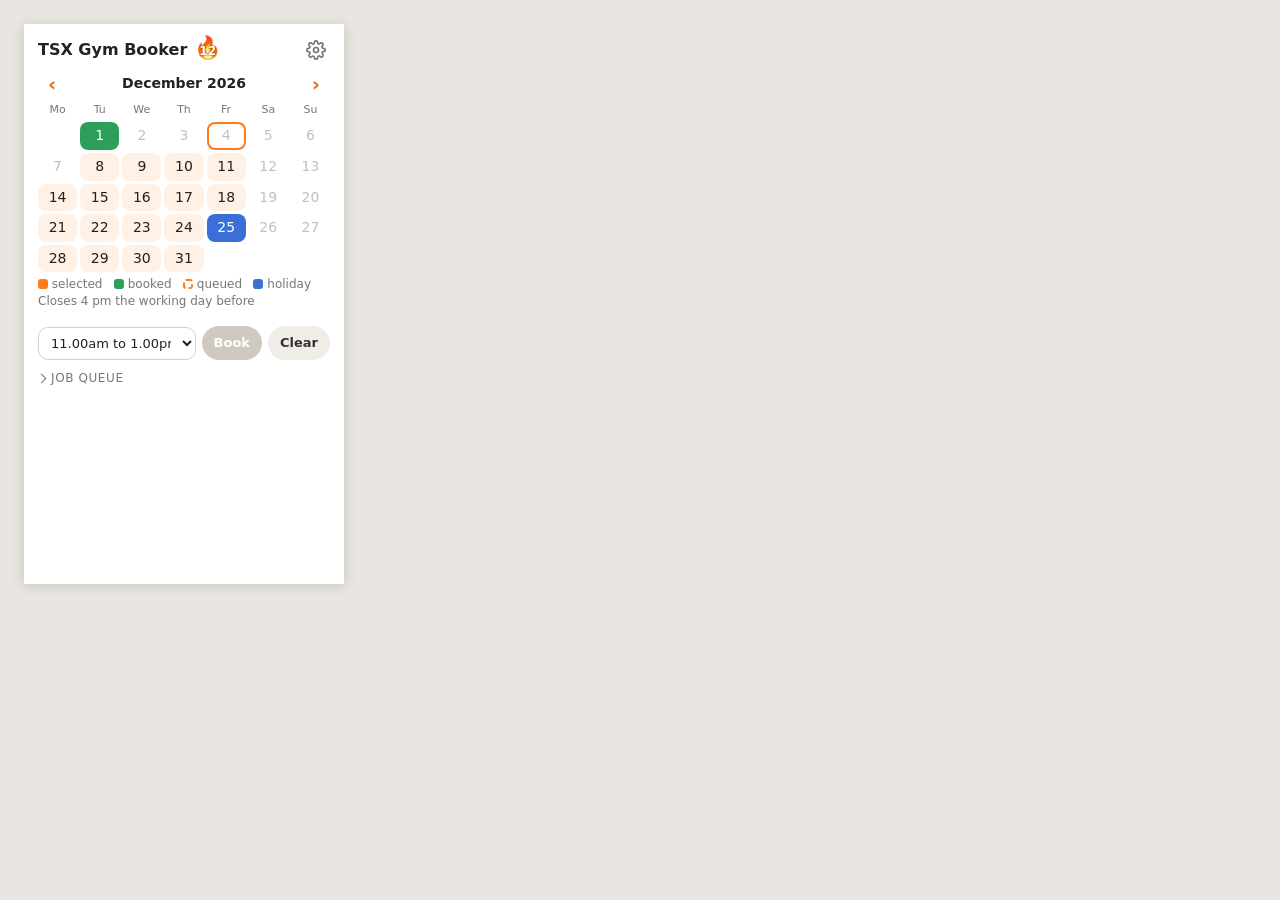
<file: .claude/preview/index.html>
<!doctype html>
<html>
<head>
  <meta charset="utf-8">
  <title>Popup preview</title>
  <style>
    body { margin: 0; padding: 24px; background: #e9e6e2; font: 13px system-ui, sans-serif; }
    iframe { width: 320px; height: 560px; border: 0; background: #fff; box-shadow: 0 2px 12px rgba(0, 0, 0, .15); }
  </style>
</head>
<body>
  <iframe id="popup" title="Popup"></iframe>
  <script>
    // Load the real popup.html (or options.html with ?page=options) and slip
    // the chrome stub in ahead of its scripts. Every file gets a fresh query
    // string so edits show up on reload.
    const page = new URLSearchParams(location.search).get("page") === "options" ? "options" : "popup";
    if (page === "options") document.getElementById("popup").style.width = "600px";
    const v = Date.now();
    fetch(`/${page}.html`, { cache: "no-store" })
      .then((r) => r.text())
      .then((html) => {
        document.getElementById("popup").srcdoc = html
          .replace('<script src="config.js">', '<script src=".claude/preview/chrome-stub.js"><\/script><script src="config.js">')
          .replace(/(src|href)="(?!https?:|#)([^"]+)"/g, `$1="/$2?v=${v}"`);
      });
  </script>
</body>
</html>
</file>
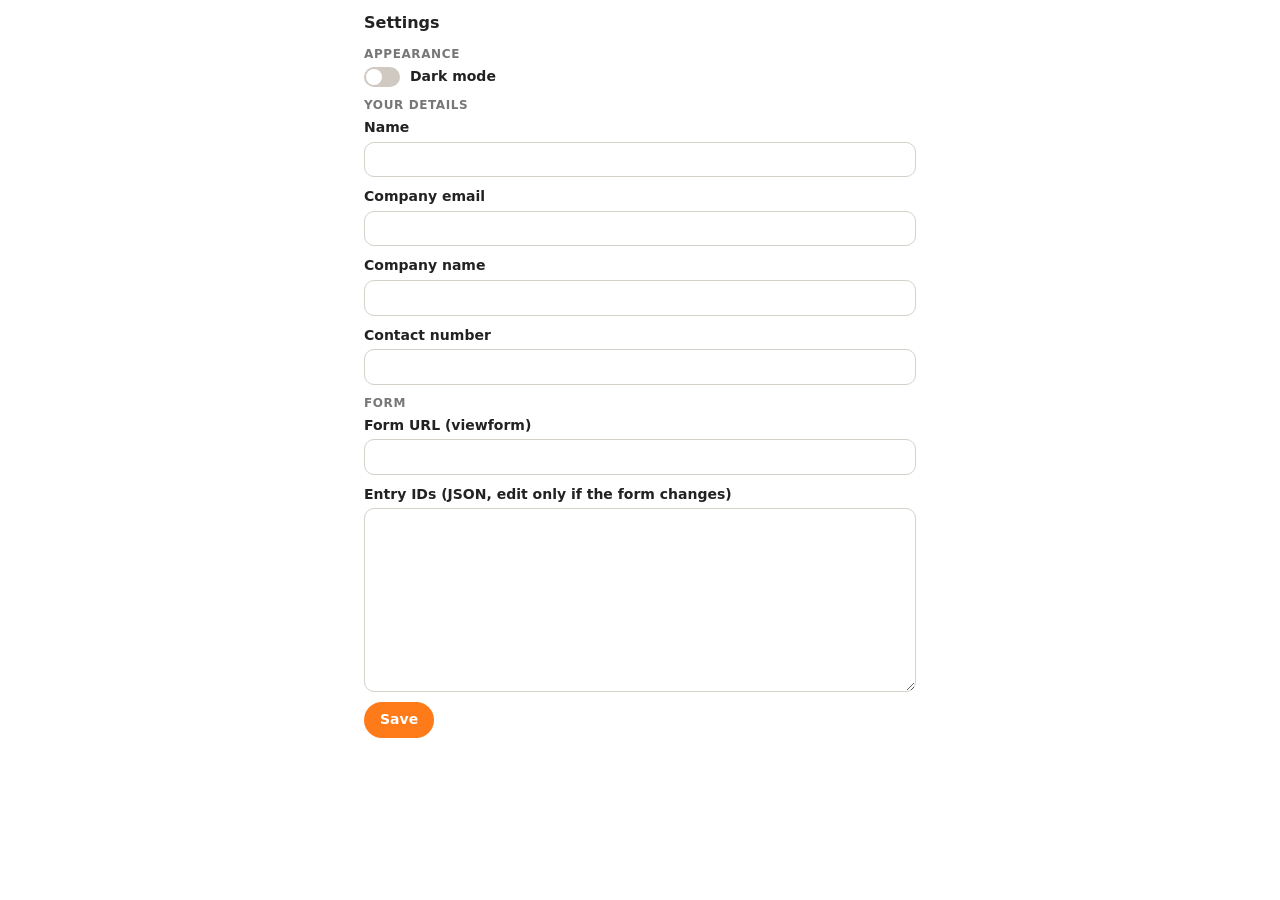
<file: options.html>
<!doctype html>
<html>
<head>
  <meta charset="utf-8">
  <title>TSX Gym Booker – Settings</title>
  <link rel="stylesheet" href="style.css">
  <script src="theme.js"></script>
</head>
<body class="options">
<main class="card">
  <h1>Settings</h1>

  <h2>Appearance</h2>
  <label class="switch">
    <input id="darkMode" type="checkbox" role="switch">
    Dark mode
  </label>

  <h2>Your details</h2>
  <label>Name <input id="name"></label>
  <label>Company email <input id="email" type="email"></label>
  <label>Company name <input id="company"></label>
  <label>Contact number <input id="phone"></label>

  <h2>Form</h2>
  <label>Form URL (viewform) <input id="formUrl"></label>
  <label>Entry IDs (JSON, edit only if the form changes)
    <textarea id="ids" rows="10" spellcheck="false"></textarea>
  </label>

  <button id="save">Save</button>
  <span id="saved" class="muted"></span>
</main>

  <script src="config.js"></script>
  <script src="options.js"></script>
</body>
</html>
</file>
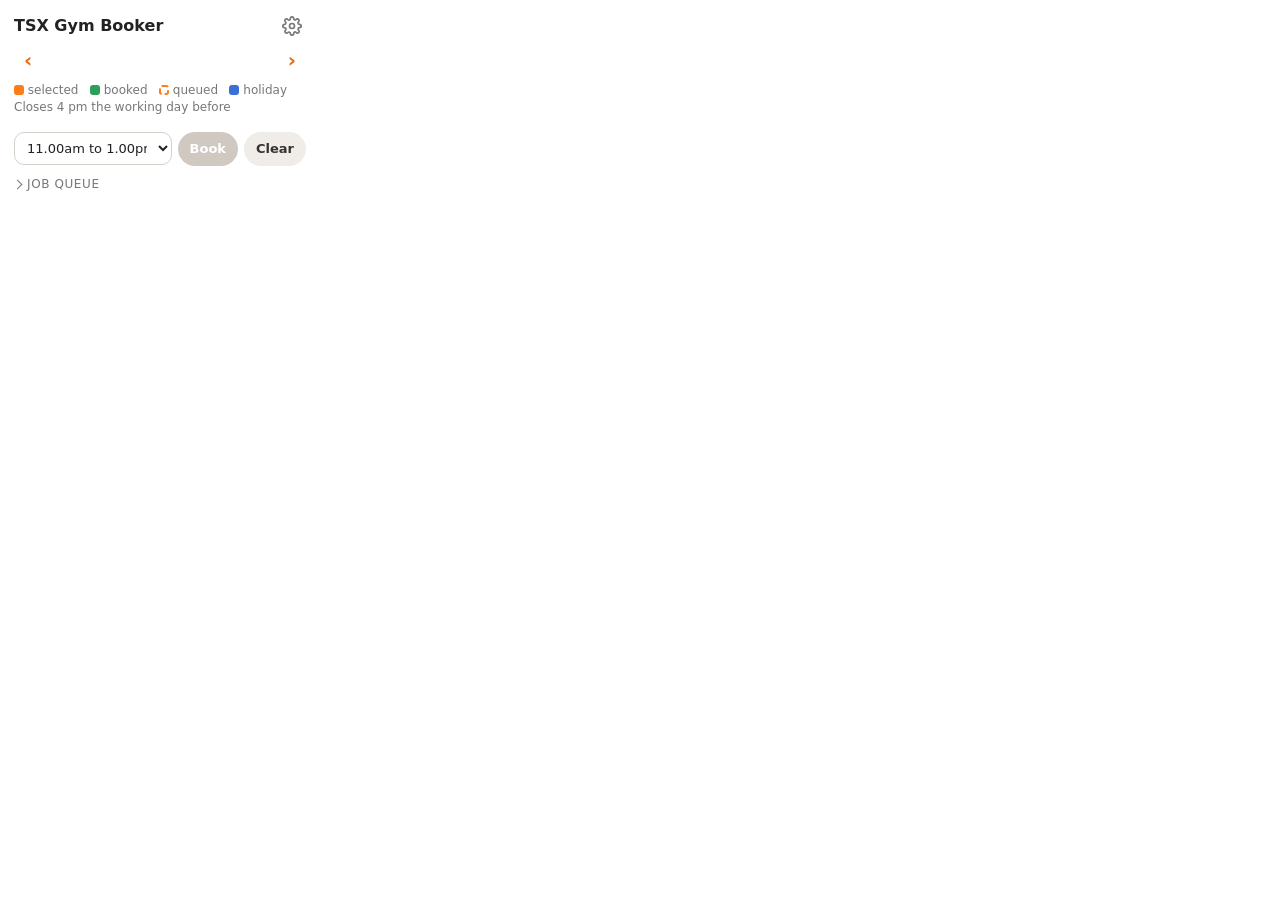
<file: popup.html>
<!doctype html>
<html>
<head>
  <meta charset="utf-8">
  <title>TSX Gym Booker</title>
  <link rel="stylesheet" href="style.css">
  <script src="theme.js"></script>
</head>
<body class="popup">
<main class="card">
  <header class="titlebar">
    <div class="title">
      <h1>TSX Gym Booker</h1>
      <span class="streak hidden" title="Total days booked"><span id="total-booked">0</span></span>
    </div>
    <button class="icon-btn" id="open-settings" title="Settings" aria-label="Settings">
      <svg width="20" height="20" viewBox="0 0 24 24" fill="none" stroke="currentColor" stroke-width="2" stroke-linecap="round" stroke-linejoin="round" aria-hidden="true">
        <circle cx="12" cy="12" r="3"/>
        <path d="M19.4 15a1.7 1.7 0 0 0 .3 1.8l.1.1a2 2 0 1 1-2.8 2.8l-.1-.1a1.7 1.7 0 0 0-1.8-.3 1.7 1.7 0 0 0-1 1.5V21a2 2 0 1 1-4 0v-.1a1.7 1.7 0 0 0-1.1-1.5 1.7 1.7 0 0 0-1.8.3l-.1.1a2 2 0 1 1-2.8-2.8l.1-.1a1.7 1.7 0 0 0 .3-1.8 1.7 1.7 0 0 0-1.5-1H3a2 2 0 1 1 0-4h.1a1.7 1.7 0 0 0 1.5-1.1 1.7 1.7 0 0 0-.3-1.8l-.1-.1a2 2 0 1 1 2.8-2.8l.1.1a1.7 1.7 0 0 0 1.8.3H9a1.7 1.7 0 0 0 1-1.5V3a2 2 0 1 1 4 0v.1a1.7 1.7 0 0 0 1 1.5 1.7 1.7 0 0 0 1.8-.3l.1-.1a2 2 0 1 1 2.8 2.8l-.1.1a1.7 1.7 0 0 0-.3 1.8V9a1.7 1.7 0 0 0 1.5 1H21a2 2 0 1 1 0 4h-.1a1.7 1.7 0 0 0-1.5 1z"/>
      </svg>
    </button>
  </header>

  <div id="setup-warning" class="warn hidden">
    Profile not set up yet. <a href="#" id="open-options">Open settings</a>.
  </div>

  <div class="cal-header">
    <button class="icon-btn" id="prev-month" title="Previous month">&lsaquo;</button>
    <span id="month-label"></span>
    <button class="icon-btn" id="next-month" title="Next month">&rsaquo;</button>
  </div>
  <div class="cal-grid" id="calendar"></div>
  <p class="hint"><span class="swatch selected"></span> selected &nbsp; <span class="swatch booked"></span> booked &nbsp; <span class="swatch pending"></span> queued &nbsp; <span class="swatch holiday"></span> holiday<br>Closes 4 pm the working day before</p>

  <ul id="selected" class="day-list"></ul>

  <div class="actions">
    <select id="slot" title="Time slot for the selected days"></select>
    <button id="book" disabled>Book</button>
    <button class="secondary" id="clear" title="Clear selection">Clear</button>
  </div>

  <details class="pane" id="queue-pane">
    <summary>Job queue <span id="queue-count" class="count"></span></summary>
    <ul id="queue" class="queue"></ul>
  </details>
</main>

  <script src="config.js"></script>
  <script src="holidays.js"></script>
  <script src="popup.js"></script>
</body>
</html>
</file>
<file: style.css>
:root {
  --accent: #ff7a18;
  --accent-dark: #e86a0c;
  --accent-soft: #fff1e6;
  --accent-tint: #ffe3cc;
  --bg: #f3efea;
  --text: #222;
  --muted: #777;
  --surface: #fff;
  --border: #d5d0ca;
  --disabled: #cfc9c2;
  --day-off: #c4bfb8;
  --secondary: #f0ece7;
  --secondary-hover: #e6e0d9;
  --secondary-text: #333;
  --warn-bg: #fff8e1;
  --warn-border: #ffe08a;
  --pane-bg: #fcfbfa;
  --pane-border: #ece8e3;
  --scrollbar: #d9d3cc;
  --running: #555;
  --done: #1b7f3b;
  --failed: #b3261e;
}

/* Set by theme.js from the Settings toggle. */
:root[data-theme="dark"] {
  color-scheme: dark;
  --accent-dark: #ff9a4a;
  --accent-soft: #3a2a1e;
  --accent-tint: #4d3524;
  --bg: #1a1816;
  --text: #ece8e3;
  --muted: #9a948d;
  --surface: #211f1d;
  --border: #45403b;
  --disabled: #4a4540;
  --day-off: #5a554f;
  --secondary: #2e2b28;
  --secondary-hover: #3a3632;
  --secondary-text: #ddd;
  --warn-bg: #3a3214;
  --warn-border: #6b5a1e;
  --pane-bg: #262321;
  --pane-border: #36322e;
  --scrollbar: #4a4540;
  --running: #bbb;
  --done: #5cc47f;
  --failed: #ff8a80;
}

html, body { margin: 0; padding: 0; }
body { font: 14px/1.4 system-ui, sans-serif; color: var(--text); background: var(--surface); }
/* The popup sizes to its content and never scrolls itself; the lists inside
   it (selected days, job queue) cap their height and scroll internally. */
.popup { width: 320px; overflow: hidden; }
.options { max-width: 580px; margin: 0 auto; }

.card { padding: 12px 14px; }

.titlebar { display: flex; align-items: center; justify-content: space-between; margin-bottom: 8px; }
.titlebar h1 { margin: 0; }
.title { display: flex; align-items: baseline; gap: 12px; }

/* Total days booked. The number shares the title's baseline and the fire
   emoji is drawn behind it, centred on the number. The flame's body sits low
   in the emoji's box, so it is lifted past centre. The outer .streak stays
   still and is padded to cover the flame, so hovering it is steady while the
   inner number and flame move. */
.streak { padding: 6px 4px; margin: -6px -4px; font-size: 12px; font-weight: 800; line-height: 1; color: #fff; text-shadow: 0 0 2px #a63c00, 0 0 2px #a63c00; cursor: default; }
#total-booked { position: relative; isolation: isolate; display: inline-block; transform-origin: 50% 120%; }
#total-booked::before { content: "🔥"; position: absolute; z-index: -1; left: 50%; top: 50%; transform: translate(-50%, -62%); font-size: 22px; line-height: 1; text-shadow: none; }
/* Hovering makes the flame flicker, with the number moving along with it.
   The origin is the flame's base, which sits below the number's box. */
.streak:hover #total-booked { animation: burn 0.6s ease-in-out infinite alternate; }
.streak:hover #total-booked::before { filter: drop-shadow(0 0 3px #ff9a1f); }
@keyframes burn {
  0%   { transform: scale(1, 1) rotate(-3deg); }
  35%  { transform: scale(1.06, 1.14) rotate(2deg); }
  70%  { transform: scale(0.97, 1.05) rotate(-1deg); }
  100% { transform: scale(1.04, 1.18) rotate(3deg); }
}
@media (prefers-reduced-motion: reduce) {
  .streak:hover #total-booked { animation: none; }
}
/* Three digits are wider than the flame, so they shrink to fit inside it. */
.streak.wide { font-size: 10px; letter-spacing: -0.5px; }
.titlebar .icon-btn { padding: 4px; display: inline-flex; color: var(--muted); }
.titlebar .icon-btn:hover { color: var(--accent-dark); background: var(--accent-soft); }

h1 { font-size: 16px; margin: 0 0 12px; }
h2 { font-size: 12px; margin: 0 0 4px; color: var(--muted); text-transform: uppercase; letter-spacing: .05em; }
label { display: block; margin-bottom: 10px; font-weight: 600; }
input, select, textarea { display: block; width: 100%; box-sizing: border-box; margin-top: 4px; padding: 7px 10px; font: inherit; font-weight: 400; border: 1px solid var(--border); border-radius: 10px; background: var(--surface); color: var(--text); }
input:focus, select:focus, textarea:focus { outline: 2px solid var(--accent); outline-offset: -1px; border-color: transparent; }
textarea { font-family: ui-monospace, monospace; font-size: 12px; }
button { padding: 8px 16px; font: inherit; font-weight: 600; color: #fff; background: var(--accent); border: 0; border-radius: 999px; cursor: pointer; }
button:hover:not(:disabled) { background: var(--accent-dark); }
button:disabled { background: var(--disabled); cursor: default; }
button.secondary { background: var(--secondary); color: var(--secondary-text); }
button.secondary:hover { background: var(--secondary-hover); }

.status { margin-top: 12px; min-height: 1.4em; }
.warn { background: var(--warn-bg); border: 1px solid var(--warn-border); padding: 8px 10px; border-radius: 10px; margin-bottom: 12px; }
.hidden { display: none; }
.muted { color: var(--muted); }
.hint { margin: -2px 0 8px; font-size: 12px; color: var(--muted); }

/* calendar */
.cal-header { display: flex; align-items: center; justify-content: space-between; margin-bottom: 6px; font-weight: 600; }
.icon-btn { background: none; color: var(--accent-dark); font-size: 20px; line-height: 1; padding: 2px 10px; }
.icon-btn:hover:not(:disabled) { background: var(--accent-soft); }
.cal-grid { display: grid; grid-template-columns: repeat(7, 1fr); gap: 3px; margin-bottom: 6px; }
.dow { text-align: center; font-size: 11px; color: var(--muted); padding-bottom: 2px; }
.day { padding: 4px 0; background: var(--accent-soft); color: var(--text); font-weight: 500; border-radius: 8px; }
.day:hover:not(:disabled) { background: var(--accent-tint); }
.day:disabled { background: transparent; color: var(--day-off); cursor: default; }
.day.today { box-shadow: inset 0 0 0 2px var(--accent); }
.day.selected, .day.selected:hover { background: var(--accent); color: #fff; }
.day.booked:disabled { background: #2e9e5b; color: #fff; }
.day.pending:disabled { background: transparent; color: var(--accent-dark); outline: 2px dashed var(--accent); outline-offset: -2px; }
.day.holiday:disabled { background: #3b6fd8; color: #fff; }
.swatch { display: inline-block; width: 10px; height: 10px; border-radius: 3px; vertical-align: -1px; }
.swatch.booked { background: #2e9e5b; }
.swatch.pending { outline: 2px dashed var(--accent); outline-offset: -2px; }
.swatch.holiday { background: #3b6fd8; }
.swatch.selected { background: var(--accent); }

.day-list { list-style: none; padding: 0; margin: 0 0 8px; max-height: 84px; overflow-y: auto; }
.day-list li { display: flex; align-items: center; gap: 8px; margin-bottom: 4px; }
.day-list li span { flex: 0 0 100px; }
.day-list li select { margin: 0; padding: 4px 8px; }
.actions { display: flex; gap: 6px; align-items: center; }
.actions select { flex: 1; min-width: 0; margin: 0; padding: 7px 8px; font-size: 13px; }
.actions button { padding: 8px 12px; font-size: 13px; white-space: nowrap; }

.pane { margin-top: 10px; }
.pane summary { cursor: pointer; font-size: 12px; color: var(--muted); text-transform: uppercase; letter-spacing: .05em; list-style: none; display: flex; align-items: center; gap: 6px; user-select: none; }
.pane summary::-webkit-details-marker { display: none; }
.pane summary::before { content: ""; width: 6px; height: 6px; border-right: 1.5px solid currentColor; border-bottom: 1.5px solid currentColor; transform: rotate(-45deg); transition: transform .15s; }
.pane[open] summary::before { transform: rotate(45deg); }
.pane summary:hover { color: var(--accent-dark); }
.pane .count { text-transform: none; letter-spacing: 0; color: var(--accent-dark); font-weight: 600; }
.pane ul { max-height: 110px; overflow-y: auto; padding: 6px 6px 6px 22px; margin: 6px 0 0; border: 1px solid var(--pane-border); border-radius: 10px; background: var(--pane-bg); font-size: 13px; }
.pane li { margin-bottom: 2px; }
.pane ul, .day-list { scrollbar-width: thin; scrollbar-color: var(--scrollbar) transparent; }
.pane ul::-webkit-scrollbar, .day-list::-webkit-scrollbar { width: 6px; }
.pane ul::-webkit-scrollbar-thumb, .day-list::-webkit-scrollbar-thumb { background: var(--scrollbar); border-radius: 3px; }
.queue li.running { color: var(--running); }
.queue li.done { color: var(--done); }
.queue li.failed { color: var(--failed); }

/* settings */
.switch { display: flex; align-items: center; gap: 10px; cursor: pointer; }
.switch input { appearance: none; position: relative; flex: none; width: 36px; height: 20px; margin: 0; padding: 0; border: 0; border-radius: 999px; background: var(--disabled); cursor: pointer; transition: background .15s; }
.switch input::before { content: ""; position: absolute; top: 2px; left: 2px; width: 16px; height: 16px; border-radius: 50%; background: #fff; transition: transform .15s; }
.switch input:checked { background: var(--accent); }
.switch input:checked::before { transform: translateX(16px); }
.switch input:focus { outline: none; }
.switch input:focus-visible { outline: 2px solid var(--accent); outline-offset: 2px; }
</file>
